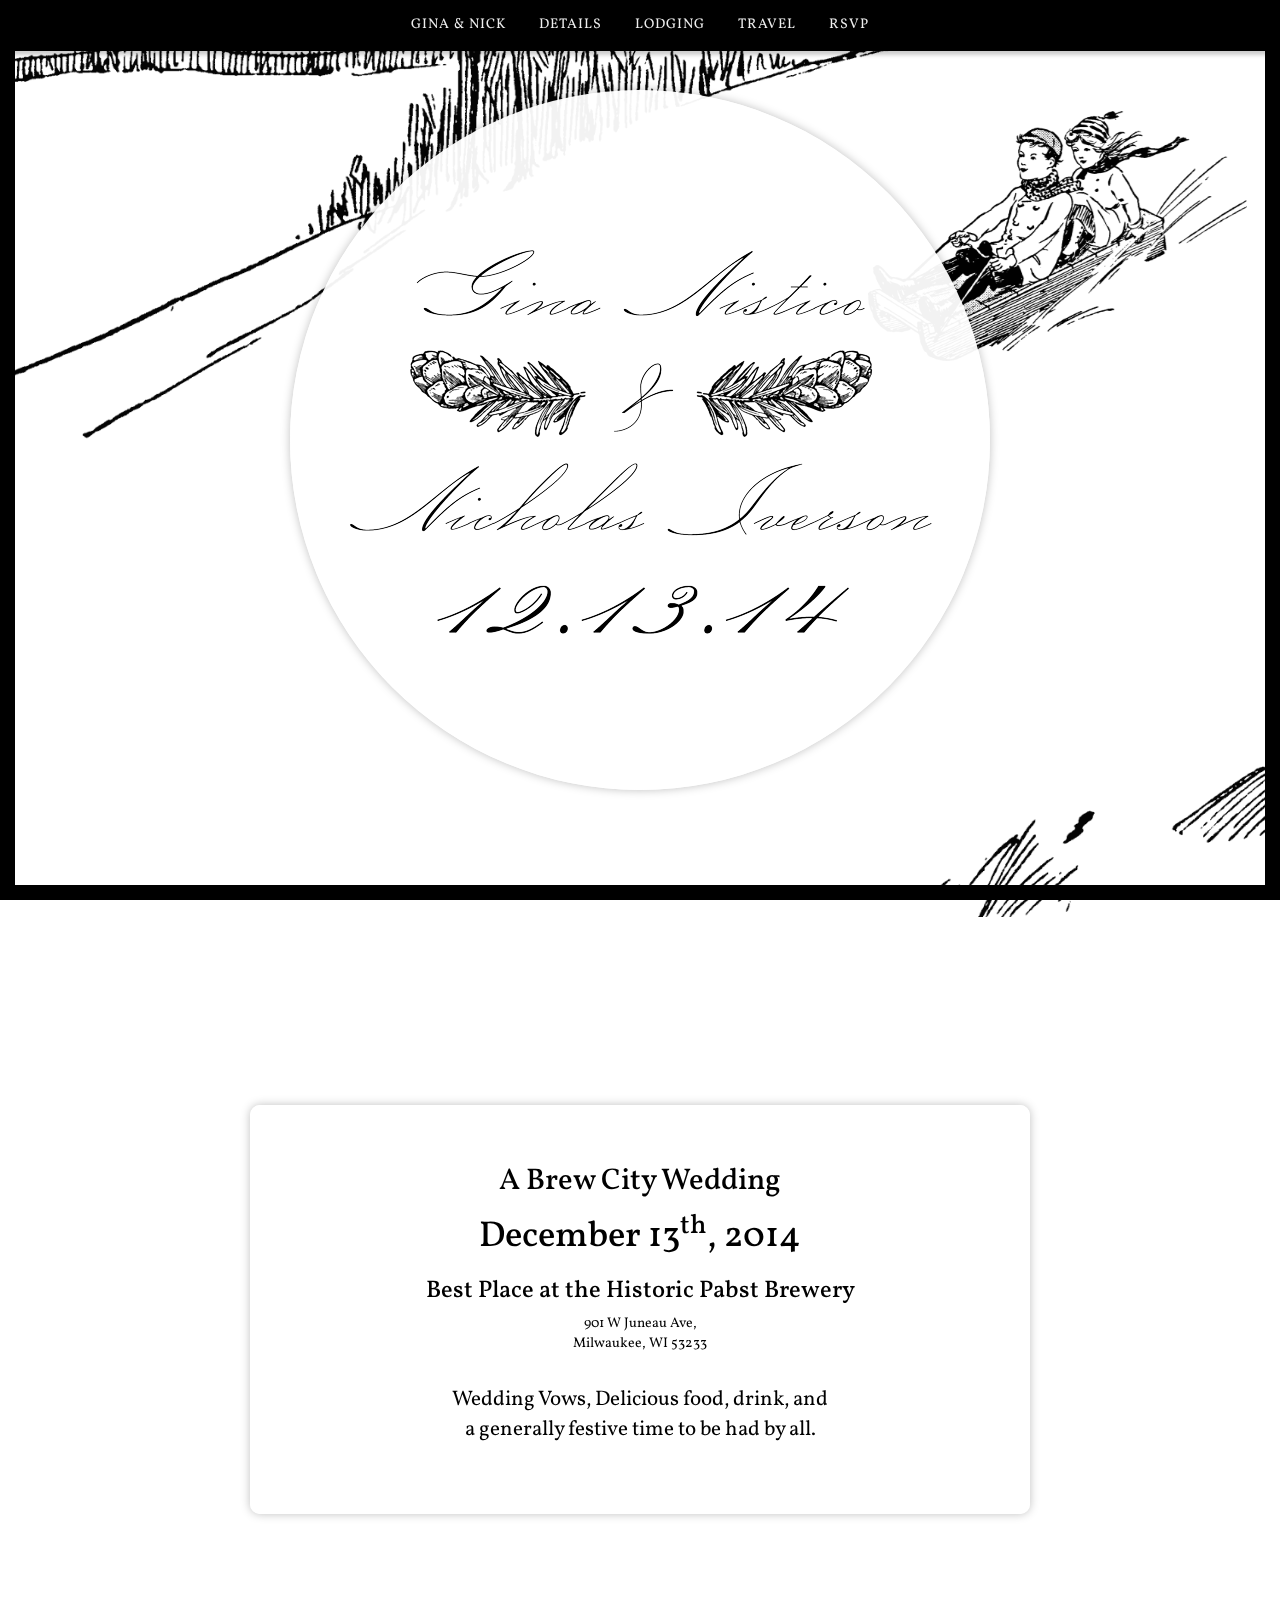
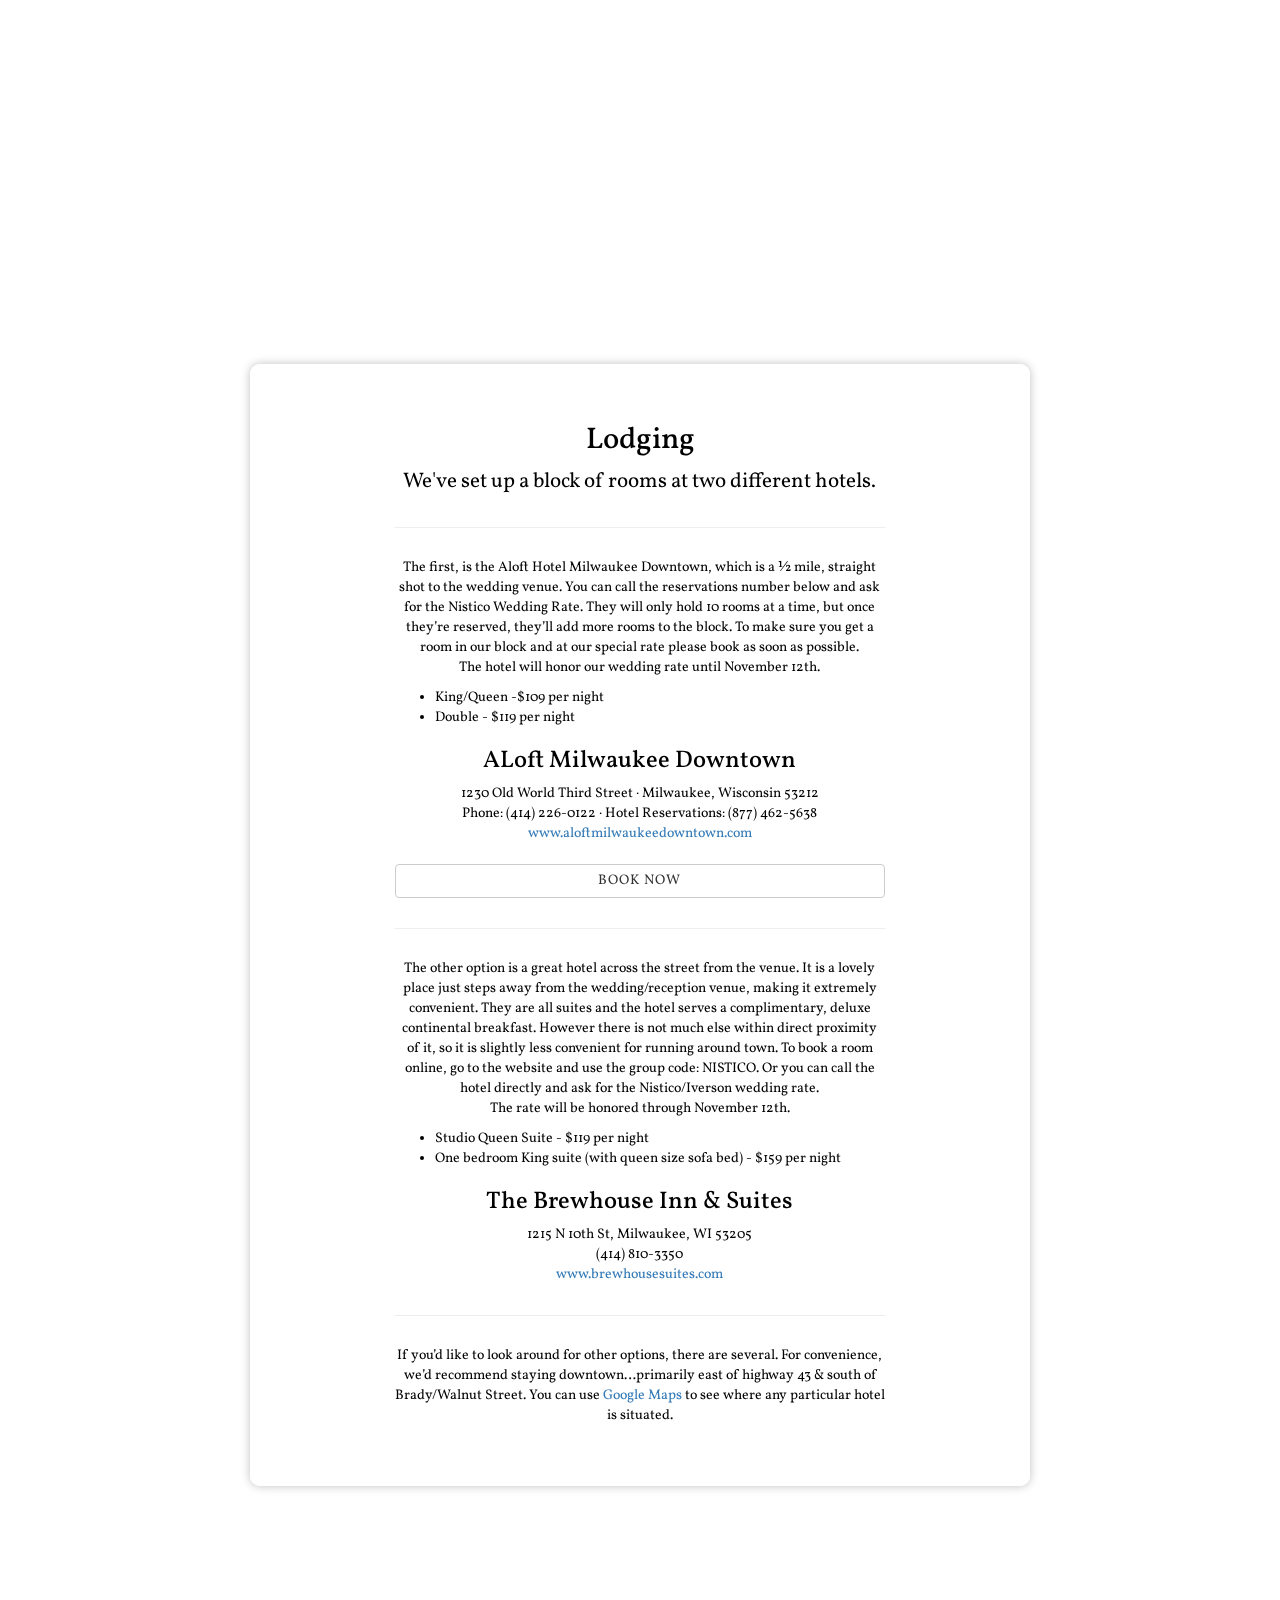
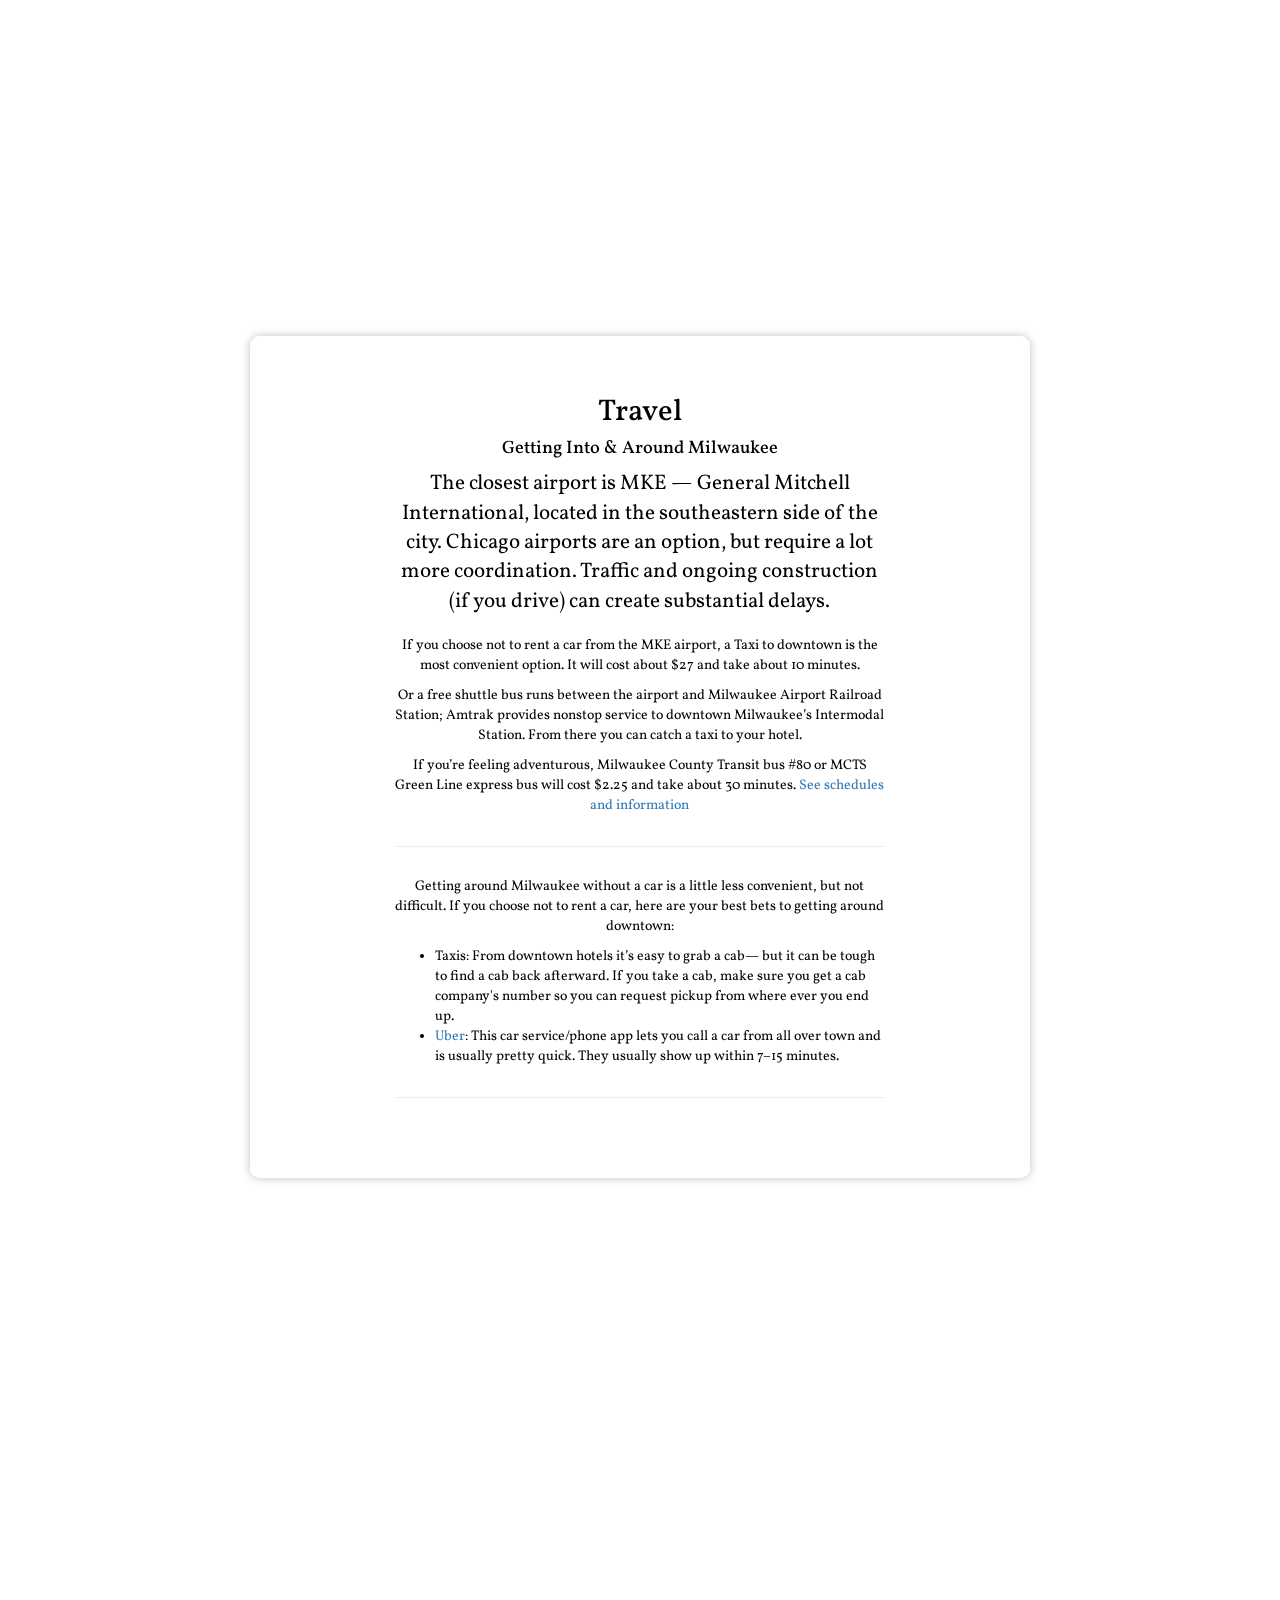
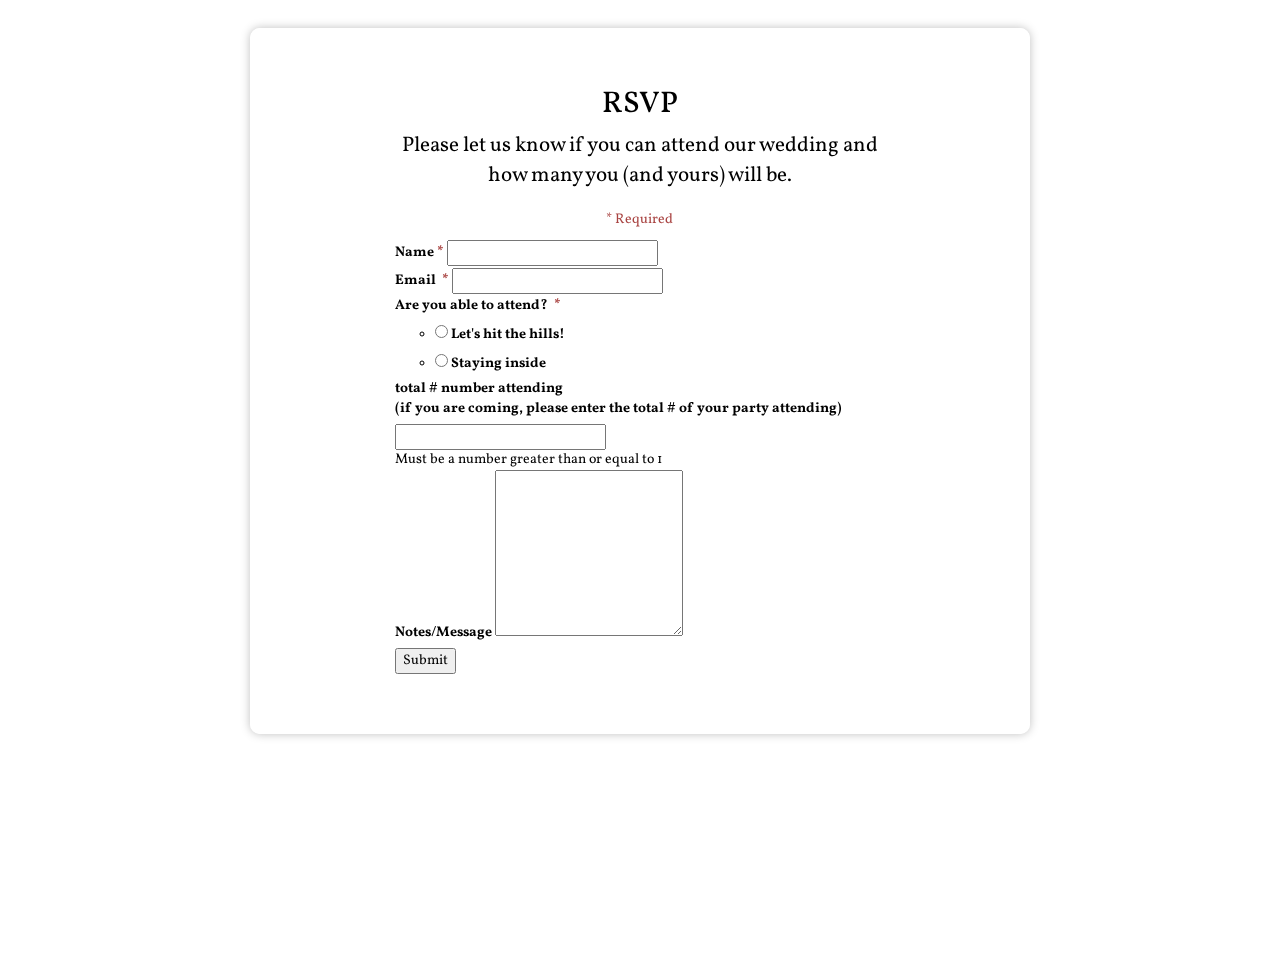
<file: index.html>
<!DOCTYPE html>
<html lang="en">
  <head>
    <meta charset="utf-8">
    <meta http-equiv="X-UA-Compatible" content="IE=edge">
    <meta name="viewport" content="width=device-width, initial-scale=1">
    <title>Gina + Nick Are Getting Married - December 13, 2014</title>

    <!-- Latest compiled and minified CSS -->
    <link rel="stylesheet" href="http://maxcdn.bootstrapcdn.com/bootstrap/3.2.0/css/bootstrap.min.css">
    <link rel="stylesheet" href="css/main.css">

    <!-- HTML5 Shim and Respond.js IE8 support of HTML5 elements and media queries -->
    <!-- WARNING: Respond.js doesn't work if you view the page via file:// -->
    <!--[if lt IE 9]>
      <script src="https://oss.maxcdn.com/html5shiv/3.7.2/html5shiv.min.js"></script>
      <script src="https://oss.maxcdn.com/respond/1.4.2/respond.min.js"></script>
    <![endif]-->
  </head>

  <body id="home" data-spy="scroll" data-target=".navbar-example">
    <!-- this just hangs out to fill the screen wrap the viewport with a cool border -->
    <div id="cool-border" class="hidden-xs"></div>
    <img id="sled" src="img/sledders.png" />

    <!-- ***********************-->
    <!-- ***********************-->
    <!-- HEADER -->
    <!-- ***********************-->
    <!-- ***********************-->
    <header>
      <nav class="navbar navbar-fixed-top">
        <div class="container-fluid">
          <!-- Brand and toggle get grouped for better mobile display -->
          <div class="navbar-header">
            <button type="button" class="navbar-toggle collapsed" data-toggle="collapse" data-target="#bs-example-navbar-collapse-1">
              <span class="sr-only">Toggle navigation</span>
              <span class="icon-bar"></span>
              <span class="icon-bar"></span>
              <span class="icon-bar"></span>
            </button>
          </div>

          <!-- Collect the nav links, forms, and other content for toggling -->
          <div class="collapse navbar-collapse" id="bs-example-navbar-collapse-1">
            <ul class="nav navbar-nav">
              <li><a href="#home">Gina &amp; Nick</a></li>
              <li><a href="#details">Details</a></li>
              <li><a href="#stay">Lodging</a></li>
              <li><a href="#travel">Travel</a></li>
              <li><a href="#rsvp">RSVP</a></li>
<!--               <li><a href="#contact">Contact</a></li> -->
<!--               <li><a href="#registry">Registry</a></li> -->
            </ul>
          </div>
        </div>
      </nav>
    </header>

    <!-- ***********************-->
    <!-- ***********************-->
    <!-- Main Chunks -->
    <!-- ***********************-->
    <!-- ***********************-->
    <main class="wrapper">

      <!-- ***********************-->
      <!-- Intro -->
      <!-- ***********************-->
      <!-- this will be the "cover" of the card, it'll slide up out of the way -->
      <section id="intro">
        <h1 class="oldstandard">Gina + Nick&rsquo;s</h1>
        <h2 class="oswald">Winter Wedding Weekend</h2>
        <h3 class="oldstandard add-top">December 13<sup>th</sup> 2014</h3>
      </section>

      <!-- ***********************-->
      <!-- Details -->
      <!-- ***********************-->
      <section id="details">
        <div class="container">
          <div class="row">

            <div class="card col-xs-12 col-sm-10 col-sm-offset-1 col-md-8 col-md-offset-2">

              <h2>A Brew City Wedding</h2>
              <h1>December 13<sup>th</sup>, 2014</h1>

              <address>
                <h3>Best Place at the Historic Pabst Brewery</h3>
                901 W Juneau Ave, <br/>
                Milwaukee, WI 53233
              </address>

              <p class="add-top lead">Wedding Vows, Delicious food, drink, and <br/>a generally festive time to be had by all.</p>

            </div>
          </div>
        </div>
      </section><!--/details-->

      <!-- ***********************-->
      <!-- Stay -->
      <!-- ***********************-->
      <section id="stay">
        <div class="container">
          <div class="row">

            <div class="card col-xs-12 col-sm-10 col-sm-offset-1 col-md-8 col-md-offset-2">
              <h2>Lodging</h2>

              <div class="row">
                <div class="col-xs-12 col-sm-10 col-sm-offset-1 col-md-8 col-md-offset-2">
                  <p class="lead">We've set up a block of rooms at two different hotels.</p>
                  <hr class="fat"/>

                </div>
              </div>

              <div class="row">
                <div class="col-xs-12 col-sm-10 col-sm-offset-1 col-md-8 col-md-offset-2">
                  <p>The first, is the Aloft Hotel Milwaukee Downtown, which is a &half; mile, straight shot to the wedding venue. You can call the reservations number below and ask for the Nistico Wedding Rate. They will only hold 10 rooms at a time, but once they’re reserved, they’ll add more rooms to the block. To make sure you get a room in our block and at our special rate please book as soon as possible. <br/>The hotel will honor our wedding rate until November 12th.</p>

                  <ul class="text-left">
                    <li>King/Queen -$109 per night</li>
                    <li>Double - $119 per night</li>
                  </ul>

                  <address>
                    <h3>ALoft Milwaukee Downtown</h3>
                    <p>1230 Old World Third Street · Milwaukee, Wisconsin 53212<br/>
                      Phone: (414) 226-0122 · Hotel Reservations: (877) 462-5638<br/>
                      <a href="http://www.aloftmilwaukeedowntown.com/">www.aloftmilwaukeedowntown.com</a>
                    </p>
                  </address>

                  <a class="btn btn-default btn-block uppercase" href="https://www.starwoodmeeting.com/StarGroupsWeb/res?id=1409153573&key=197D40E9">Book Now</a>

                  <hr class="fat"/>

                </div>
              </div>

              <div class="row">
                <div class="col-xs-12 col-sm-10 col-sm-offset-1 col-md-8 col-md-offset-2">
                  <p>The other option is a  great hotel across the street from the venue. It is a lovely place just steps away from the wedding/reception venue, making it extremely convenient. They are all suites and the hotel serves a complimentary, deluxe continental breakfast. However there is not much else within direct proximity of it, so it is slightly less convenient for running around town. To book a room online, go to the website and use the group code: NISTICO. Or you can call the hotel directly and ask for the Nistico/Iverson wedding rate. <br/>The rate will be honored through November 12th.</p>

                  <ul class="text-left">
                    <li>Studio Queen Suite - $119 per night</li>
                    <li>One bedroom King suite (with queen size sofa bed) - $159 per night</li>
                  </ul>


                  <address>
                    <h3>The Brewhouse Inn & Suites</h3>
                    <p>1215 N 10th St, Milwaukee, WI 53205<br/>
                      (414) 810-3350<br/>
                      <a href="http://www.brewhousesuites.com">www.brewhousesuites.com</a>
                    </p>
                  </address>
                  <hr class="fat"/>
                </div>
              </div>

              <div class="row">
                <div class="col-xs-12 col-sm-10 col-sm-offset-1 col-md-8 col-md-offset-2">
                  <p>If you’d like to look around for other options, there are several. For convenience, we’d recommend staying downtown…primarily east of highway 43 & south of Brady/Walnut Street. You can use <a href="http://maps.google.com/">Google Maps</a> to see where any particular hotel is situated.</p>
                </div>
              </div>
            </div>
          </div>
        </div>
      </section><!--/stay-->

      <!-- ***********************-->
      <!-- Travel -->
      <!-- ***********************-->
      <section id="travel">
        <div class="container">
          <div class="row">

            <div class="card col-xs-12 col-sm-10 col-sm-offset-1 col-md-8 col-md-offset-2">
              <h2>Travel</h2>
              <h4>Getting Into &amp; Around Milwaukee</h4>
              <div class="row">
                <div class="col-xs-12 col-sm-10 col-sm-offset-1 col-md-8 col-md-offset-2">
                  <p class="lead">The closest airport is MKE &mdash; General Mitchell International, located in the southeastern side of the city. Chicago airports are an option, but require a lot more coordination. Traffic and ongoing construction (if you drive) can create substantial delays.</p>
                  <p>If you choose not to rent a car from the MKE airport, a Taxi to downtown is the most convenient option. It will cost about $27 and take about 10 minutes.</p>
                  <p>Or a free shuttle bus runs between the airport and Milwaukee Airport Railroad Station; Amtrak provides nonstop service to downtown Milwaukee’s Intermodal Station. From there you can catch a taxi to your hotel.</p>
                  <p>If you’re feeling adventurous, Milwaukee County Transit bus #80 or MCTS Green Line express bus will cost $2.25 and take about 30 minutes. <a href="http://www.ridemcts.com">See schedules and information</a></p>
                  <hr class="fat"/>
                </div>
              </div>

              <div class="row">
                <div class="col-xs-12 col-sm-10 col-sm-offset-1 col-md-8 col-md-offset-2">
                  <p>Getting around Milwaukee without a car is a little less convenient, but not difficult. If you choose not to rent a car, here are your best bets to getting around downtown:</p>
                  <ul class="text-left">
                    <li>Taxis: From downtown hotels it’s easy to grab a cab— but it can be tough to find a cab back afterward. If you take a cab, make sure you get a cab company's number so you can request pickup from where ever you end up.</li>
                    <li><a href="https://www.uber.com/">Uber</a>: This car service/phone app lets you call a car from all over town and is usually pretty quick. They usually show up within 7&ndash;15 minutes.</li>
                  </ul>
                  <hr class="fat"/>
                </div>
              </div>
            </div>
          </div>
        </div>
      </section><!--/travel-->

      <!-- ***********************-->
      <!-- RSVP -->
      <!-- ***********************-->
      <section id="rsvp">
        <div class="container">
          <div class="row">

            <div class="card col-xs-12 col-sm-10 col-sm-offset-1 col-md-8 col-md-offset-2">
              <h2>RSVP</h2>

              <div class="row">
                <div class="col-xs-12 col-sm-10 col-sm-offset-1 col-md-8 col-md-offset-2">
                  <p class="lead">Please let us know if you can attend our wedding and how many you (and yours) will be.</p>
                  <p class="text-danger">* Required</p>

    <!-- <iframe src="https://docs.google.com/forms/d/1tE5CUrsODaW4fH0TgAQCTXXF_vbN9b2b8eMH_ErwY8c/viewform?embedded=true" width="760" height="500" frameborder="0" marginheight="0" marginwidth="0">Loading...</iframe> -->
      <!-- I'll get the actual code and make this look nicer... when I get a sec -->

                  <div class="ss-form text-left">
                    <form action="https://docs.google.com/forms/d/1tE5CUrsODaW4fH0TgAQCTXXF_vbN9b2b8eMH_ErwY8c/formResponse?embedded=true" method="POST" id="ss-form" target="_self" onsubmit=""><ol role="list" class="ss-question-list" style="padding-left: 0">
                      <div class="ss-form-question errorbox-good" role="listitem">
                        <div dir="ltr" class="ss-item ss-item-required ss-text">
                          <div class="ss-form-entry">
                            <label class="ss-q-item-label" for="entry_1609929858">
                              Name <span class="text-danger">*</span>
                            </label>
                            <input type="text" name="entry.1609929858" value="" class="ss-q-short" id="entry_1609929858" dir="auto" aria-label="Name  " aria-required="true" required="" title="">
                          </div>
                        </div>
                      </div>
                      <div class="ss-form-question errorbox-good" role="listitem">
                      <div dir="ltr" class="ss-item ss-item-required ss-text"><div class="ss-form-entry">
                      <label class="ss-q-item-label" for="entry_2048680811"><div class="ss-q-title">Email
                      <label for="itemView.getDomIdToLabel()" aria-label="(Required field)"></label>
                      <span class="text-danger">*</span></div>
                      <div class="ss-q-help ss-secondary-text" dir="ltr"></div></label>
                      <input type="text" name="entry.2048680811" value="" class="ss-q-short" id="entry_2048680811" dir="auto" aria-label="Email  " aria-required="true" required="" title="">
                      <div class="error-message" id="1470199045_errorMessage"></div>

                      </div></div></div> <div class="ss-form-question errorbox-good" role="listitem">
                      <div dir="ltr" class="ss-item ss-item-required ss-radio"><div class="ss-form-entry">
                      <label class="ss-q-item-label" for="entry_1833842673"><div class="ss-q-title">Are you able to attend?
                      <label for="itemView.getDomIdToLabel()" aria-label="(Required field)"></label>
                      <span class="text-danger">*</span></div>
                      <div class="ss-q-help ss-secondary-text" dir="ltr"></div></label>
                      <ul class="ss-choices" role="radiogroup" aria-label="Are you able to attend?  "><li class="ss-choice-item"><label><span class="ss-choice-item-control goog-inline-block"><input type="radio" name="entry.427640057" value="Let's hit the hills!" id="group_427640057_1" role="radio" class="ss-q-radio" aria-label="Let's hit the hills!" required="" aria-required="true"></span>
                      <span class="ss-choice-label">Let's hit the hills!</span>
                      </label></li> <li class="ss-choice-item"><label><span class="ss-choice-item-control goog-inline-block"><input type="radio" name="entry.427640057" value="Staying inside" id="group_427640057_2" role="radio" class="ss-q-radio" aria-label="Staying inside" required="" aria-required="true"></span>
                      <span class="ss-choice-label">Staying inside</span>
                      </label></li></ul>
                      <div class="error-message" id="1833842673_errorMessage"></div>
                      </div></div></div> <div class="ss-form-question errorbox-good" role="listitem">
                      <div dir="ltr" class="ss-item  ss-text"><div class="ss-form-entry">
                      <label class="ss-q-item-label" for="entry_1325248412"><div class="ss-q-title">total # number attending
                      </div>
                      <div class="ss-q-help ss-secondary-text" dir="ltr">(if you are coming, please enter the total # of your party attending)</div></label>
                      <input type="number" name="entry.1325248412" value="" class="ss-q-short" id="entry_1325248412" dir="auto" aria-label="total # number attending (if you are coming, please enter the total # of your party attending) Must be a number greater than or equal to 1" step="any" min="1.0" aria-valuemin="1.0" title="Must be a number greater than or equal to 1">
                      <div class="error-message" id="531598539_errorMessage">Must be a number greater than or equal to 1</div>

                      </div></div></div> <div class="ss-form-question errorbox-good" role="listitem">
                      <div dir="ltr" class="ss-item  ss-paragraph-text"><div class="ss-form-entry">
                      <label class="ss-q-item-label" for="entry_773189195"><div class="ss-q-title">Notes/Message
                      </div>
                      <div class="ss-q-help ss-secondary-text" dir="ltr"></div></label>
                      <textarea name="entry.773189195" rows="8" cols="0" class="ss-q-long" id="entry_773189195" dir="auto" aria-label="Notes/Message  "></textarea>
                      <div class="error-message" id="969498686_errorMessage"></div>

                      </div></div></div>
                  <input type="hidden" name="draftResponse" value="[,,&quot;7439935943039407305&quot;]
                  ">
                  <input type="hidden" name="pageHistory" value="0">


                  <input type="hidden" name="fbzx" value="7439935943039407305">

                  <div class="ss-item ss-navigate">
                    <input type="submit" name="submit" value="Submit" id="ss-submit" class="jfk-button jfk-button-action ">
                  </div>
                </form>
              </div>

            </div>
          </div>
        </div>
      </section>

      <!-- ***********************-->
      <!-- Contact -->
      <!-- ***********************-->
<!--
      <section id="contact">
        <div class="container">
          <div class="row">

            <div class="card col-xs-12 col-sm-10 col-sm-offset-1 col-md-8 col-md-offset-2">
              <h2>Contact</h2>
              <p>Contact us if you have any questions or concerns</p>
              <div class="row">
                <p> Gina: /// Nick: </p>
              </div>

              <div class="row">
                <div class="col-xs-12 col-sm-10 col-sm-offset-1 col-md-8 col-md-offset-2 pad-top">

                  <div id="wufoo-p1horf9v117oao1">
                  Fill out my <a href="https://ookb.wufoo.com/forms/p1horf9v117oao1">online form</a>.
                  </div>
                  <script type="text/javascript">var p1horf9v117oao1;(function(d, t) {
                  var s = d.createElement(t), options = {
                  'userName':'ookb',
                  'formHash':'p1horf9v117oao1',
                  'autoResize':true,
                  'height':'597',
                  'async':true,
                  'host':'wufoo.com',
                  'header':'show',
                  'ssl':true};
                  s.src = ('https:' == d.location.protocol ? 'https://' : 'http://') + 'wufoo.com/scripts/embed/form.js';
                  s.onload = s.onreadystatechange = function() {
                  var rs = this.readyState; if (rs) if (rs != 'complete') if (rs != 'loaded') return;
                  try { p1horf9v117oao1 = new WufooForm();p1horf9v117oao1.initialize(options);p1horf9v117oao1.display(); } catch (e) {}};
                  var scr = d.getElementsByTagName(t)[0], par = scr.parentNode; par.insertBefore(s, scr);
                  })(document, 'script');</script>

                </div>
              </div>

            </div>
          </div>
        </div>
      </section>
-->

      <!-- ***********************-->
      <!-- Registry -->
      <!-- ***********************-->
<!--
      <section id="registry">
        <div class="container">
          <div class="row">

            <div class="card col-xs-12 col-sm-10 col-sm-offset-1 col-md-8 col-md-offset-2">
              <h2> Registry</h2>
              <div class="row">
                <div class="col-xs-12 col-sm-10 col-sm-offset-1 col-md-8 col-md-offset-2 pad-top">
                  <p class="lead add-top">Please know that there is no need for a gift. </p>
                  <p class="lead">All that we want is to share a lovely wedding weekend with our family and friends. It is your presence we are after, not your presents.</p>
                  <p class="add-top">If you would like to give a gift and are looking for inspiration, we have setup a gift registry at myregistry.com</p>
                  <p><a class="btn btn-default btn-block" href="http://www.myregistry.com/wedding-registry/Kristian-Bjornard-Nancy-Iverson-Baltimore-MD/714817">MyRegistry.com</a></p>
                </div>
              </div>

            </div>
          </div>
        </div>
      </section>
-->

    </main><!-- end wrapper -->

    <!-- ***********************-->
    <!-- ***********************-->
    <!-- JS -->
    <!-- ***********************-->
    <!-- ***********************-->
    <!-- jQuery (necessary for Bootstrap's JavaScript plugins) -->
    <script src="https://ajax.googleapis.com/ajax/libs/jquery/1.11.1/jquery.min.js"></script>
    <!-- Latest compiled and minified JavaScript -->
    <script src="http://maxcdn.bootstrapcdn.com/bootstrap/3.2.0/js/bootstrap.min.js"></script>
    <script src="js/main.js"></script>
    <script src="js/snow.js"></script> <!-- found here http://jqsnow.sourceforge.net/ -->

<!--
    <script>
      $(document).snow({ SnowImage: "img/snow.png", ZIndexStart: "200" });
    </script>
-->

    <script>
      (function(i,s,o,g,r,a,m){i['GoogleAnalyticsObject']=r;i[r]=i[r]||function(){
      (i[r].q=i[r].q||[]).push(arguments)},i[r].l=1*new Date();a=s.createElement(o),
      m=s.getElementsByTagName(o)[0];a.async=1;a.src=g;m.parentNode.insertBefore(a,m)
      })(window,document,'script','//www.google-analytics.com/analytics.js','ga');

      ga('create', 'UA-54983216-1', 'auto');
      ga('send', 'pageview');

    </script>

  </body>
</html>
</file>
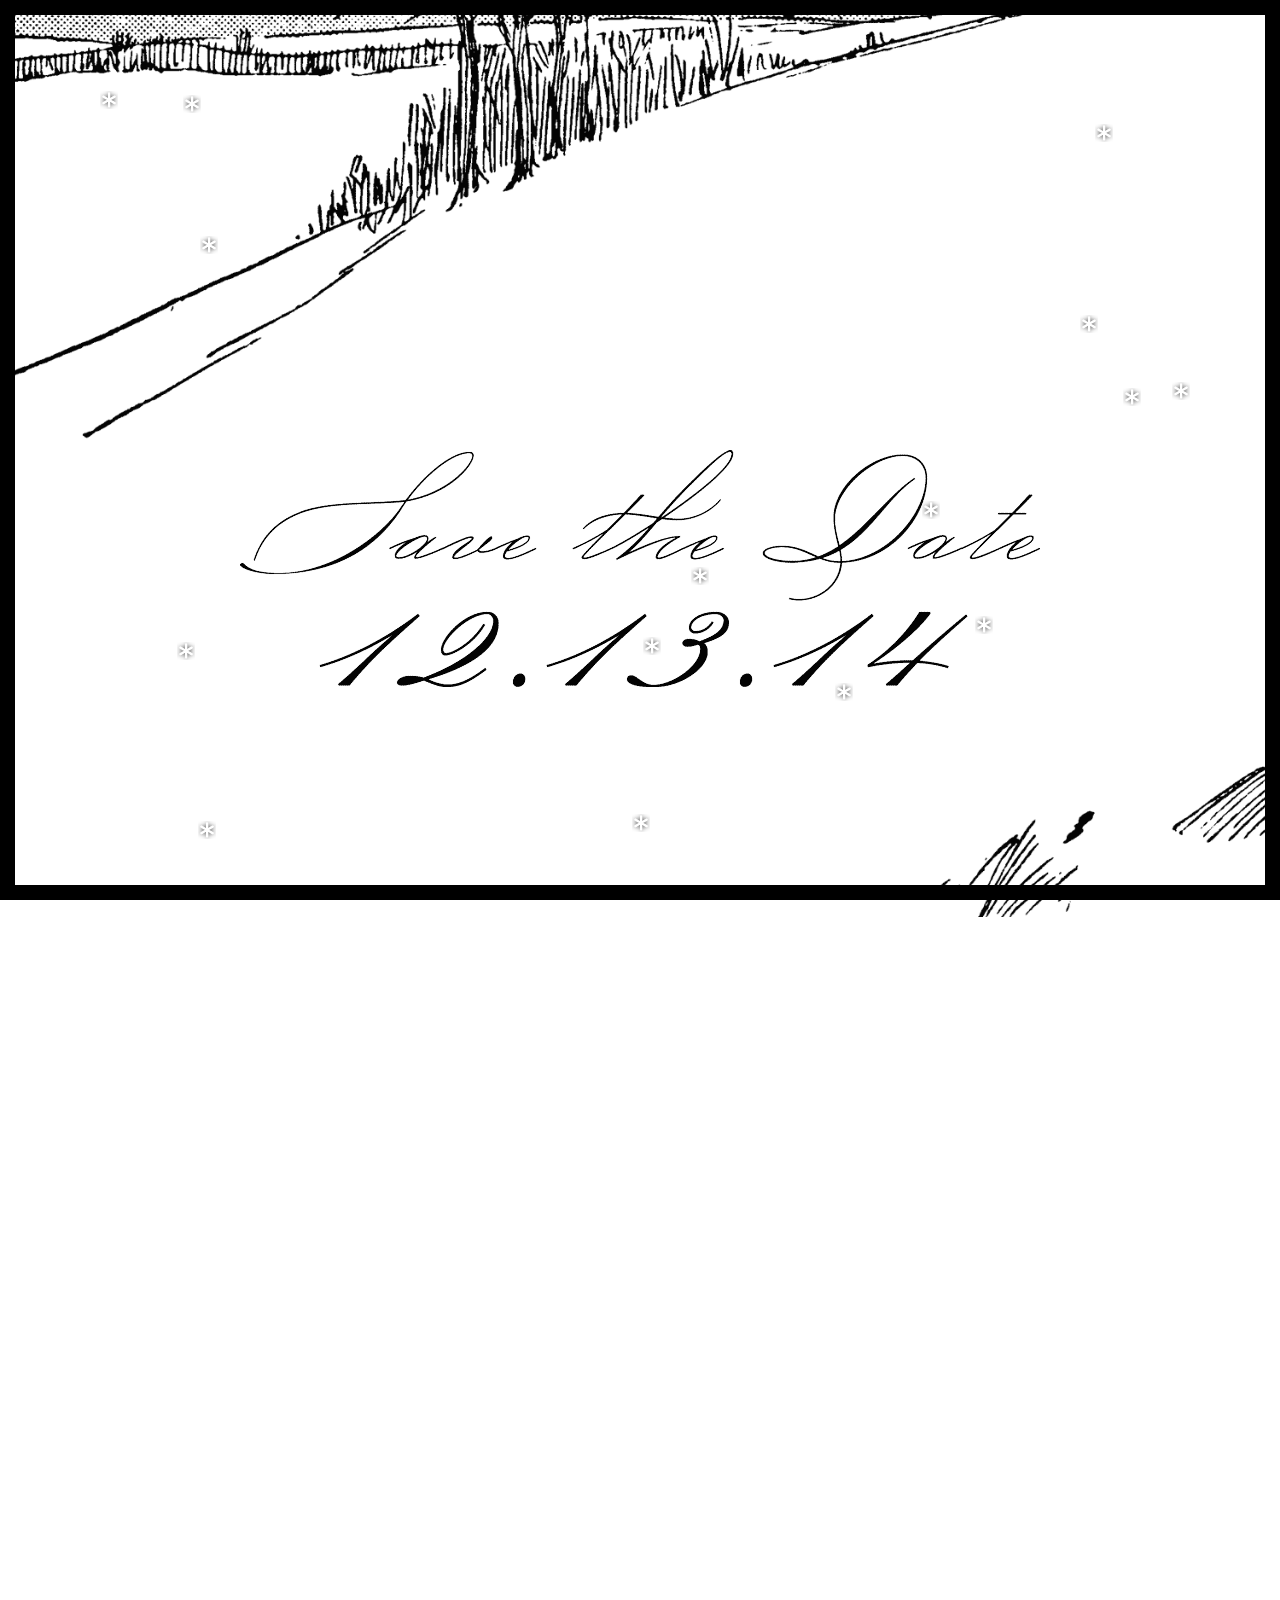
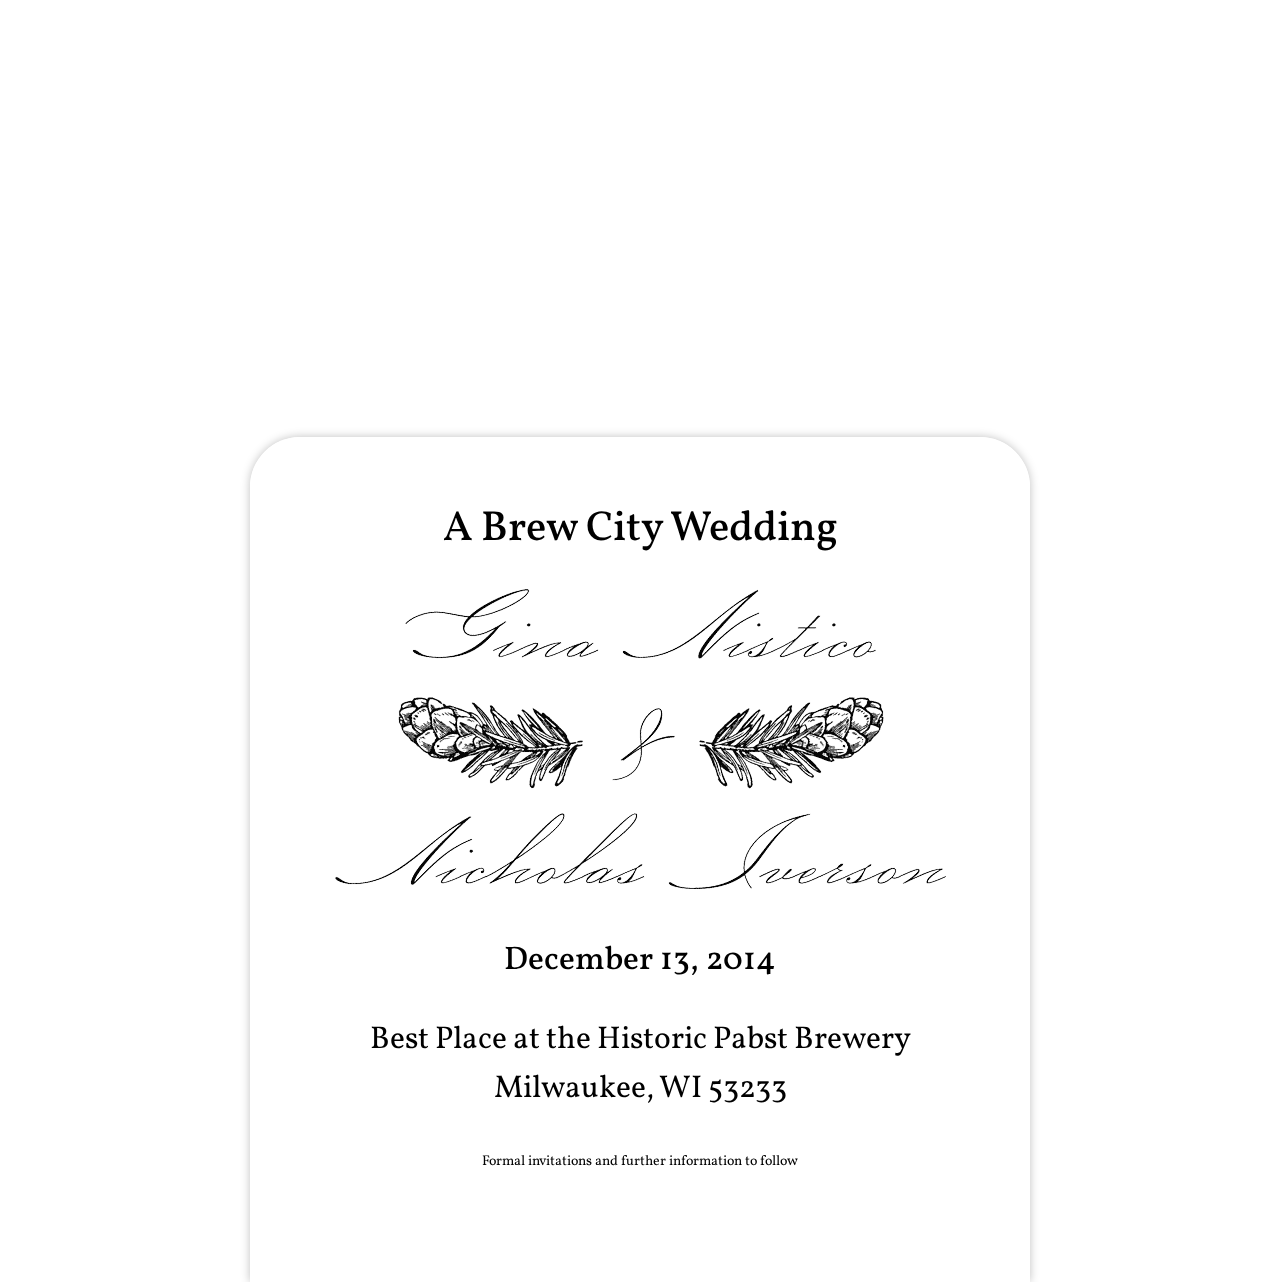
<file: savethedate.html>
<!DOCTYPE html>
<html lang="en">
  <head>
    <meta charset="utf-8">
    <meta http-equiv="X-UA-Compatible" content="IE=edge">
    <meta name="viewport" content="width=device-width, initial-scale=1">
    <title>Gina + Nick Are Getting Married - December 13, 2014</title>

    <!-- Latest compiled and minified CSS -->
    <link rel="stylesheet" href="http://maxcdn.bootstrapcdn.com/bootstrap/3.2.0/css/bootstrap.min.css">
    <link rel="stylesheet" href="css/gplusn.css">

    <!-- HTML5 Shim and Respond.js IE8 support of HTML5 elements and media queries -->
    <!-- WARNING: Respond.js doesn't work if you view the page via file:// -->
    <!--[if lt IE 9]>
      <script src="https://oss.maxcdn.com/html5shiv/3.7.2/html5shiv.min.js"></script>
      <script src="https://oss.maxcdn.com/respond/1.4.2/respond.min.js"></script>
    <![endif]-->
  </head>
  <body>
    <!-- this just hangs out to fill the screen wrap the viewport with a cool border -->
    <div id="cool-border"></div>

    <!-- this will be the "cover" of the card, it'll slide up out of the way -->
    <header>
      <h1>Save the Date</h1>
      <h2><date>December 13, 2014</date></h2>
    </header>

    <main>
      <div class="container">
        <div class="row">
          <div class="solid col-xs-12 col-sm-10 col-sm-offset-1 col-md-8 col-md-offset-2">

            <h2>A Brew City Wedding</h2>
            <h1>Gina Nistico &  Nicholas Iverson</h1>
            <h3><date>December 13, 2014</date></h3>

            <div class="lead">
              <p>Best Place at the Historic Pabst Brewery</p>
              <p>Milwaukee, WI 53233</p>
            </div>

            <p>Formal invitations and further information to follow</p>

          </div>
        </div>

      </div>
    </main>

    <img id="sled" src="img/sledders.png" />

    <!-- jQuery (necessary for Bootstrap's JavaScript plugins) -->
    <script src="https://ajax.googleapis.com/ajax/libs/jquery/1.11.1/jquery.min.js"></script>
    <!-- Latest compiled and minified JavaScript -->
    <script src="http://maxcdn.bootstrapcdn.com/bootstrap/3.2.0/js/bootstrap.min.js"></script>
    <script src="js/gplusn.js"></script>
    <script src="js/snow.js"></script> <!-- found here http://jqsnow.sourceforge.net/ -->

    <script>
      $(document).snow({ SnowImage: "img/snow.png", ZIndexStart: "200" });
    </script>

  </body>
</html>
</file>
<file: css/main.css>
@import url(http://fonts.googleapis.com/css?family=Vollkorn:400italic,700italic,400,700);
.vollkorn {
  font-family: 'Vollkorn', 'Times New Roman', Times, serif;
}
/**********************/
/** # helper classes **/
/**********************/
.add-top {
  margin-top: 1.5em;
}
.add-top-2x {
  margin-top: 3em;
}
.add-bottom {
  margin-bottom: 1.5em;
}
.add-bottom-2x {
  margin-bottom: 3em;
}
/** for anything needing to stick to whole page in 1 place **/
.fixed {
  position: fixed;
  top: 0;
  left: 0;
  right: 0;
  bottom: 0;
}
.hide-text {
  text-indent: 100%;
  white-space: nowrap;
  overflow: hidden;
}
/** everything shares a common dropshadow style **/
.dropshadow {
  -webkit-box-shadow: 0 4px 4px rgba(0, 0, 0, 0.2);
  -moz-box-shadow: 0 4px 4px rgba(0, 0, 0, 0.2);
  -ms-box-shadow: 0 4px 4px rgba(0, 0, 0, 0.2);
  -o-box-shadow: 0 4px 4px rgba(0, 0, 0, 0.2);
  box-shadow: 0 4px 4px rgba(0, 0, 0, 0.2);
}
/** any box shares these rounded corner styles **/
.rnded-corners {
  border-radius: 12px;
}
.uppercase {
  text-transform: uppercase;
  letter-spacing: 1px;
}
/***********************/
/** # Layout & Design **/
/***********************/
/** layout and design for big main elements **/
html,
body {
  color: black;
  text-align: center;
  font-family: 'Vollkorn', 'Times New Roman', Times, serif;
}
#cool-border {
  pointer-events: none;
  border: 15px solid black;
  z-index: 10;
  position: fixed;
  top: 0;
  left: 0;
  right: 0;
  bottom: 0;
}
#sled {
  height: 250px;
  width: auto;
  position: fixed;
  top: 111px;
  right: 33px;
  z-index: -1;
}
body {
  background: #ffffff url(/img/winterbg.png) center top no-repeat;
  background-attachment: fixed;
  background-size: cover;
}
/* Header / Navbar */
/***********************/
header nav {
  background: black;
  color: white;
  text-align: center;
  -webkit-box-shadow: 0 4px 4px rgba(0, 0, 0, 0.2);
  -moz-box-shadow: 0 4px 4px rgba(0, 0, 0, 0.2);
  -ms-box-shadow: 0 4px 4px rgba(0, 0, 0, 0.2);
  -o-box-shadow: 0 4px 4px rgba(0, 0, 0, 0.2);
  box-shadow: 0 4px 4px rgba(0, 0, 0, 0.2);
}
header nav .navbar-nav {
  float: none;
  text-align: center;
  width: 100%;
}
header nav .navbar-nav li {
  display: inline-block;
  float: none;
}
header a {
  color: #eee;
  text-transform: uppercase;
  letter-spacing: 1px;
}
header a:hover {
  color: black;
}
/***********************/
/***********************/
/***********************/
/***********************/
/***********************/
/***********************/
main section {
  padding: 25vh 0;
}
hr.fat {
  margin: 30px 0;
}
#intro {
  /*   min-height: 50vh; */
  background: transparent url(/img/gplusn-withpine-withdate-sm.png) center center no-repeat;
  background-color: rgba(255, 255, 255, 0.95);
  -webkit-box-shadow: 0 0 10px rgba(0, 0, 0, 0.25);
  -moz-box-shadow: 0 0 10px rgba(0, 0, 0, 0.25);
  -ms-box-shadow: 0 0 10px rgba(0, 0, 0, 0.25);
  -o-box-shadow: 0 0 10px rgba(0, 0, 0, 0.25);
  box-shadow: 0 0 10px rgba(0, 0, 0, 0.25);
  /**/
  text-indent: 100%;
  white-space: nowrap;
  overflow: hidden;
  height: 700px;
  width: 700px;
  margin: 10vh auto;
  border-radius: 700px;
}
main section .card {
  background: rgba(255, 255, 255, 0.95);
  -webkit-box-shadow: 0 0 10px rgba(0, 0, 0, 0.25);
  -moz-box-shadow: 0 0 10px rgba(0, 0, 0, 0.25);
  -ms-box-shadow: 0 0 10px rgba(0, 0, 0, 0.25);
  -o-box-shadow: 0 0 10px rgba(0, 0, 0, 0.25);
  box-shadow: 0 0 10px rgba(0, 0, 0, 0.25);
  /**/
  padding-top: 40px;
  padding-bottom: 50px;
  border-radius: 10px;
}
</file>
<file: css/gplusn.css>
@import url(http://fonts.googleapis.com/css?family=Vollkorn:400italic,700italic,400,700);
.vollkorn {
  font-family: 'Vollkorn', 'Times New Roman', Times, serif;
}
/**********************/
/** # helper classes **/
/**********************/
.add-top {
  margin-top: 1.5em;
}
.add-top-2x {
  margin-top: 3em;
}
.add-bottom {
  margin-bottom: 1.5em;
}
.add-bottom-2x {
  margin-bottom: 3em;
}
/** for anything needing to stick to whole page in 1 place **/
.fixed {
  position: fixed;
  top: 0;
  left: 0;
  right: 0;
  bottom: 0;
}
.hide-text {
  text-indent: 100%;
  white-space: nowrap;
  overflow: hidden;
}
/** everything shares a common dropshadow style **/
.dropshadow {
  -webkit-box-shadow: 0 4px 4px rgba(0, 0, 0, 0.2);
  -moz-box-shadow: 0 4px 4px rgba(0, 0, 0, 0.2);
  -ms-box-shadow: 0 4px 4px rgba(0, 0, 0, 0.2);
  -o-box-shadow: 0 4px 4px rgba(0, 0, 0, 0.2);
  box-shadow: 0 4px 4px rgba(0, 0, 0, 0.2);
}
/** any box shares these rounded corner styles **/
.rnded-corners {
  border-radius: 12px;
}
/***********************/
/** # Layout & Design **/
/***********************/
/** layout and design for big main elements **/
html,
body {
  color: black;
  text-align: center;
  font-family: 'Vollkorn', 'Times New Roman', Times, serif;
}
#cool-border {
  pointer-events: none;
  border: 15px solid black;
  z-index: 10;
  position: fixed;
  top: 0;
  left: 0;
  right: 0;
  bottom: 0;
}
body {
  background: #ffffff url(/img/winterbg.png) center top no-repeat;
  background-attachment: fixed;
  background-size: cover;
}
header {
  background: transparent url(/img/save-the-date.png) center center no-repeat;
  background-size: contain;
  width: 800px;
  height: 237px;
  margin: 50vh auto 150vh;
  text-indent: 100%;
  white-space: nowrap;
  overflow: hidden;
}
#sled {
  height: 400px;
  width: auto;
  position: fixed;
  top: -250px;
  left: 100%;
  z-index: 1;
}
main h1 {
  background: transparent url(/img/gplusn-withpine.png) center center no-repeat;
  background-size: contain;
  width: auto;
  height: 300px;
  margin: 1em 0 1.5em 0;
  padding: 0;
  text-indent: 100%;
  white-space: nowrap;
  overflow: hidden;
}
main h2 {
  font-size: 3em;
}
main h3 {
  font-size: 2.333em;
}
main .solid {
  position: relative;
  z-index: 100;
  padding-top: 50px;
  padding-bottom: 100px;
  border-radius: 50px 50px 0 0;
  background: rgba(255, 255, 255, 0.95);
  -webkit-box-shadow: 0 0 10px rgba(0, 0, 0, 0.25);
  -moz-box-shadow: 0 0 10px rgba(0, 0, 0, 0.25);
  -ms-box-shadow: 0 0 10px rgba(0, 0, 0, 0.25);
  -o-box-shadow: 0 0 10px rgba(0, 0, 0, 0.25);
  box-shadow: 0 0 10px rgba(0, 0, 0, 0.25);
}
main .lead {
  margin: 2em 0;
  line-height: 1.25;
}
main .lead p {
  font-size: 1.5em;
}
</file>
